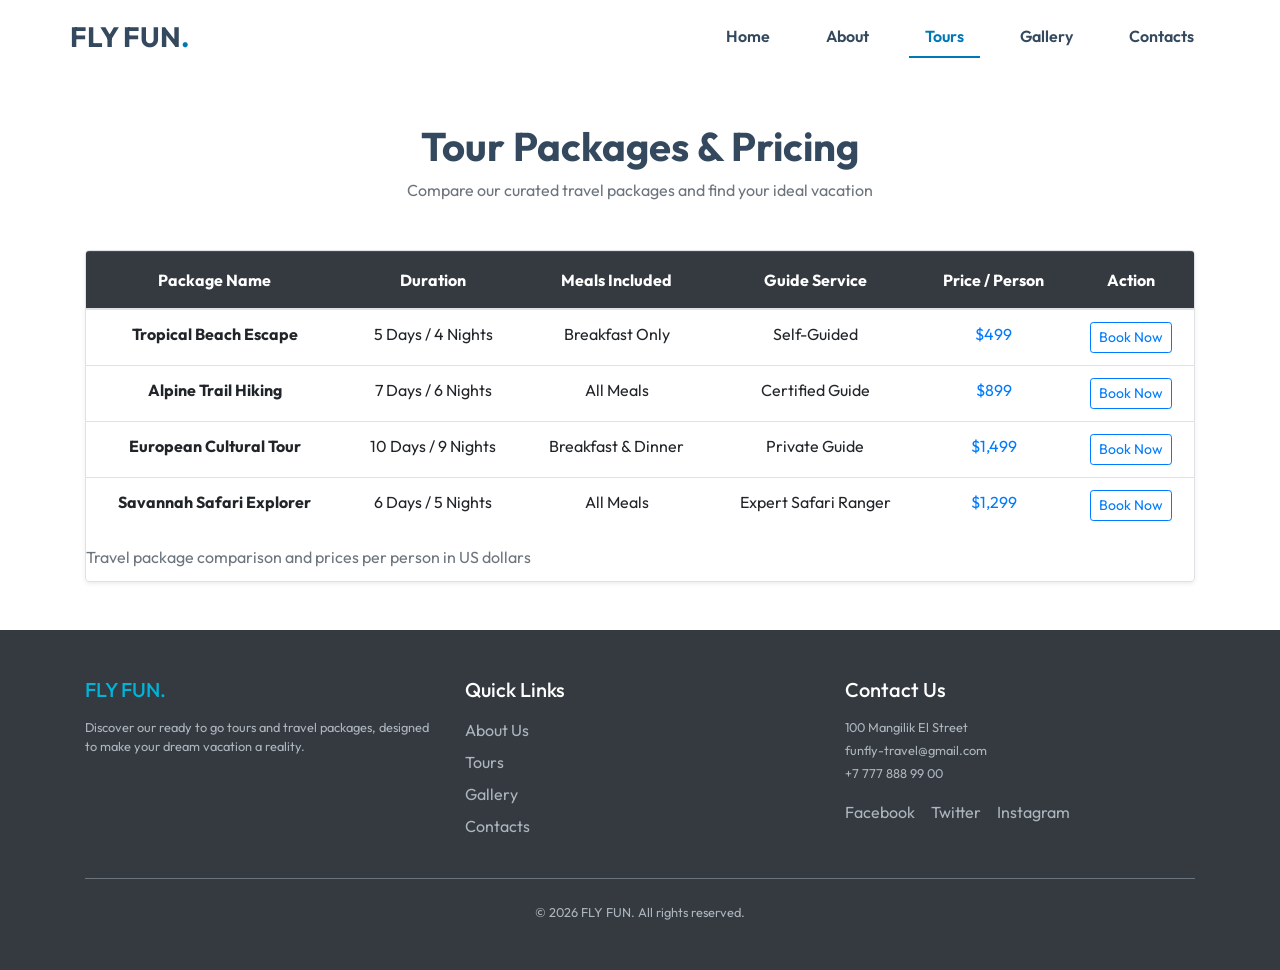
<file: tours.html>
<!DOCTYPE html>
<html lang="en">
    <head>
        <meta charset="UTF-8">
        <meta name="viewport" content="width=device-width, initial-scale=1.0">
        <title>Tours and Pricing | FLY FUN</title>
        <link rel="preconnect" href="https://fonts.googleapis.com">
        <link rel="preconnect" href="https://fonts.gstatic.com" crossorigin>
        <link href="https://fonts.googleapis.com/css2?family=Outfit:wght@100..900&amp;display=swap" rel="stylesheet">
        <link rel="stylesheet" href="https://cdn.jsdelivr.net/npm/bootstrap@4.4.1/dist/css/bootstrap.min.css" integrity="sha384-Vkoo8x4CGsO3+Hhxv8T/Q5PaXtkKtu6ug5TOeNV6gBiFeWPGFN9MuhOf23Q9Ifjh" crossorigin="anonymous">
        <link rel="stylesheet" href="style.css">
    </head>
    <body>
        <header class="custom-header">
            <nav class="flex-nav container" aria-label="Main navigation">
                <div class="logo">
                    <a href="index.html" class="brand-link">FLY FUN<span>.</span>
                    </a>
                </div>
                <ul class="nav-list">
                    <li>
                        <a href="index.html" class="nav-link">Home</a>
                    </li>
                    <li>
                        <a href="about.html" class="nav-link">About</a>
                    </li>
                    <li>
                        <a href="tours.html" class="nav-link active" aria-current="page">Tours</a>
                    </li>
                    <li>
                        <a href="gallery.html" class="nav-link">Gallery</a>
                    </li>
                    <li>
                        <a href="contacts.html" class="nav-link">Contacts</a>
                    </li>
                </ul>
            </nav>
        </header>
        <main class="container py-5">
            <div class="text-center mb-5">
                <h1 class="fw-bold">Tour Packages &amp; Pricing</h1>
                <p class="text-secondary">Compare our curated travel packages and find your ideal vacation</p>
            </div>
            <!--Mandatory HTML Table wrapped in responsive wrapper-->
            <div class="table-responsive shadow-sm rounded border">
                <table class="table custom-table align-middle text-center mb-0">
                    <caption class="visually-hidden">Travel package comparison and prices per person in US dollars</caption>
                    <thead class="table-dark">
                        <tr>
                            <th scope="col" class="py-3">Package Name</th>
                            <th scope="col" class="py-3">Duration</th>
                            <th scope="col" class="py-3">Meals Included</th>
                            <th scope="col" class="py-3">Guide Service</th>
                            <th scope="col" class="py-3">Price / Person</th>
                            <th scope="col" class="py-3">Action</th>
                        </tr>
                    </thead>
                    <tbody>
                        <tr>
                            <th class="fw-bold" scope="row">Tropical Beach Escape</th>
                            <td>5 Days / 4 Nights</td>
                            <td>Breakfast Only</td>
                            <td>Self-Guided</td>
                            <td class="text-primary fw-bold">$499</td>
                            <td>
                                <a href="contacts.html?package=beach#booking-form" class="btn btn-sm btn-outline-primary">Book Now</a>
                            </td>
                        </tr>
                        <tr>
                            <th class="fw-bold" scope="row">Alpine Trail Hiking</th>
                            <td>7 Days / 6 Nights</td>
                            <td>All Meals</td>
                            <td>Certified Guide</td>
                            <td class="text-primary fw-bold">$899</td>
                            <td>
                                <a href="contacts.html?package=alpine#booking-form" class="btn btn-sm btn-outline-primary">Book Now</a>
                            </td>
                        </tr>
                        <tr>
                            <th class="fw-bold" scope="row">European Cultural Tour</th>
                            <td>10 Days / 9 Nights</td>
                            <td>Breakfast &amp; Dinner</td>
                            <td>Private Guide</td>
                            <td class="text-primary fw-bold">$1,499</td>
                            <td>
                                <a href="contacts.html?package=europe#booking-form" class="btn btn-sm btn-outline-primary">Book Now</a>
                            </td>
                        </tr>
                        <tr>
                            <th class="fw-bold" scope="row">Savannah Safari Explorer</th>
                            <td>6 Days / 5 Nights</td>
                            <td>All Meals</td>
                            <td>Expert Safari Ranger</td>
                            <td class="text-primary fw-bold">$1,299</td>
                            <td>
                                <a href="contacts.html?package=safari#booking-form" class="btn btn-sm btn-outline-primary">Book Now</a>
                            </td>
                        </tr>
                    </tbody>
                </table>
            </div>
        </main>
        <footer class="site-footer bg-dark text-white py-5 mt-auto">
            <div class="container">
                <div class="row gy-4">
                    <!--col1-->
                    <div class="col-12 col-md-4">
                        <h2 class="h5 fw-bold text-primary mb-3">FLY FUN.</h2>
                        <p class="text-secondary small">Discover our ready to go tours and travel packages, designed to make your dream vacation a reality.</p>
                    </div>
                    <div class="col-12 col-md-4">
                        <h2 class="h5 fw-bold mb-3">Quick Links</h2>
                        <ul class="list-unstyled footer-links">
                            <li>
                                <a href="about.html">About Us</a>
                            </li>
                            <li>
                                <a href="tours.html">Tours</a>
                            </li>
                            <li>
                                <a href="gallery.html">Gallery</a>
                            </li>
                            <li>
                                <a href="contacts.html">Contacts</a>
                            </li>
                        </ul>
                    </div>
                    <div class="col-12 col-md-4">
                        <h2 class="h5 fw-bold mb-3">Contact Us</h2>
                        <p class="mb-1 text-secondary small">100 Mangilik El Street</p>
                        <p class="mb-1 text-secondary small">
                            <a class="contact-link" href="mailto:funfly-travel@gmail.com">funfly-travel@gmail.com</a>
                        </p>
                        <p class="mb-3 text-secondary small">
                            <a class="contact-link" href="tel:+77778889900">+7 777 888 99 00</a>
                        </p>
                        <div class="social-links">
                            <a href="https://www.facebook.com/" aria-label="Facebook website">Facebook</a>
                            <a href="https://x.com/" aria-label="Twitter website">Twitter</a>
                            <a href="https://www.instagram.com/" aria-label="Instagram website">Instagram</a>
                        </div>
                    </div>
                </div>
                <hr class="my-4 border-secondary">
                <div class="text-center small text-secondary">
                    <p class="mb-0">© 2026 FLY FUN. All rights reserved.</p>
                </div>
            </div>
        </footer>
    </body>
</html>
</file>
<file: style.css>
:root {
    --primary-color: #0077b6;
    --secondary-color: #00b4d8;
    --dark-color: #34495e;
    --light-color: #ecf0f1;

    --font-main: "Outfit", sans-serif;
}
body {
    font-family: var(--font-main);
    font-optical-sizing: auto;
    font-style: normal;
    color: var(--dark-color);
    margin: 0;
    display: flex;
    flex-direction: column;
    min-height: 100vh;
}
main {
    flex: 1;
}
h1, h2, h3, h4, h5, h6 {
    font-family: var(--font-main);
    font-weight: 700;
}
p {
    font-family: var(--font-main);
    font-weight: 400;
}
.custom-header {
    position: sticky;
    top: 0;
    z-index: 1000;
    background-color: #ffffff;
}
.flex-nav {
    display: flex;
    justify-content: space-between;
    align-items: center;
    padding: 1rem 0;
}

.brand-link {
    font-size: 1.75rem;
    font-weight: 700;
    color: var(--dark-color);
    text-decoration: none;
}
.brand-link span {
    color: var(--primary-color);

}
.nav-list {
    display: flex;
    list-style: none;
    gap: 1.5rem;
    padding: 0;
    margin: 0;
}
.nav-link {
    text-decoration: none;
    color: var(--dark-color);
    font-weight: 600;
    transition: color 0.3s ease;
}

.nav-link:hover,
.nav-link:focus {
    color: var(--primary-color);
}
.nav-link.active {
    color: var(--primary-color);
    border-bottom: 2px solid var(--primary-color);
}

.footer-links li {
    margin-bottom: 0.5rem;
}

.footer-links a,
.social-links a,
.contact-link {
    color: #adb5bd;
    text-decoration: none;
    transition: color 0.3s ease;
}

.footer-links a:hover,
.footer-links a:focus,
.social-links a:hover,
.social-links a:focus,
.contact-link:hover,
.contact-link:focus {
    color: var(--secondary-color);
}

.social-links {
    display: flex;
    flex-wrap: wrap;
    gap: 1rem;
}

.site-footer .text-secondary {
    color: #adb5bd !important;
}

.site-footer .text-primary {
    color: var(--secondary-color) !important;
}

a:focus-visible,
button:focus-visible,
.btn:focus-visible {
    outline: 3px solid var(--primary-color);
    outline-offset: 3px;
}

.site-footer a:focus-visible,
.hero-section a:focus-visible {
    outline-color: var(--secondary-color);
}

/* Hero Section Styling */
.hero-section {
    background: linear-gradient(rgba(0, 0, 0, 0.55), rgba(0, 0, 0, 0.55)),
    url('https://images.unsplash.com/photo-1488646953014-85cb44e25828?auto=format&fit=crop&w=1600&q=80') center/cover no-repeat;
    padding: 6rem 0;
}

.hero-description {
    max-width: 600px;
}

.guide-photo {
    width: 120px;
    height: 120px;
    object-fit: cover;
}

#booking-form {
    scroll-margin-top: 8rem;
}

#booking-feedback {
    white-space: pre-line;
    overflow-wrap: anywhere;
}

.custom-table tbody tr:nth-child(even) > * {
    --bs-table-bg: var(--light-color);
}

/* Destination Card Enhancements */
.destination-card {
    transition: transform 0.3s ease, box-shadow 0.3s ease;
}

.destination-card:hover {
    transform: translateY(-6px);
    box-shadow: 0 10px 20px rgba(0, 0, 0, 0.12) !important;
}

.destination-card img {
    height: 220px;
    object-fit: cover;
}
/* Custom CSS Grid Gallery */
.custom-gallery-grid {
    display: grid;
    grid-template-columns: repeat(auto-fit, minmax(280px, 1fr));
    gap: 1.5rem;
}

.gallery-card {
    position: relative;
    border-radius: 8px;
    overflow: hidden;
    box-shadow: 0 4px 12px rgba(0,0,0,0.08);
}

.gallery-card img {
    width: 100%;
    height: 250px;
    object-fit: cover;
    display: block;
    transition: transform 0.3s ease;
}

.gallery-card:hover img {
    transform: scale(1.05);
}

.gallery-caption {
    position: absolute;
    bottom: 0;
    left: 0;
    right: 0;
    background: linear-gradient(transparent, rgba(0, 0, 0, 0.75));
    color: #fff;
    padding: 1rem 0.75rem 0.5rem;
    font-size: 0.95rem;
    font-weight: 600;
}

/* Tablet: keep the logo above a compact, wrapping navigation menu. */
@media (max-width: 767.98px) {
    .flex-nav {
        flex-direction: column;
        gap: 0.5rem;
        padding: 0.75rem 0.75rem;
    }

    .nav-list {
        flex-wrap: wrap;
        justify-content: center;
        gap: 0.25rem 1rem;
        width: 100%;
    }
}

/* Mobile: reduce spacing and let the gallery fit narrow viewports. */
@media (max-width: 575.98px) {
    .brand-link {
        font-size: 1.5rem;
    }

    .nav-list {
        gap: 0.25rem 0.75rem;
    }

    .nav-link {
        font-size: 0.875rem;
        padding: 0.25rem 0;
    }

    .hero-section .container {
        padding-top: 1.5rem !important;
        padding-bottom: 1.5rem !important;
    }

    .hero-section .btn {
        margin-bottom: 0.5rem;
    }

    .custom-gallery-grid {
        grid-template-columns: minmax(0, 1fr);
        gap: 1rem;
    }

    .social-links {
        gap: 0.5rem 1rem;
    }
}

@media (prefers-reduced-motion: reduce) {
    .nav-link,
    .footer-links a,
    .social-links a,
    .destination-card,
    .gallery-card img {
        transition: none;
    }

    .destination-card:hover,
    .gallery-card:hover img {
        transform: none;
    }
}
</file>
